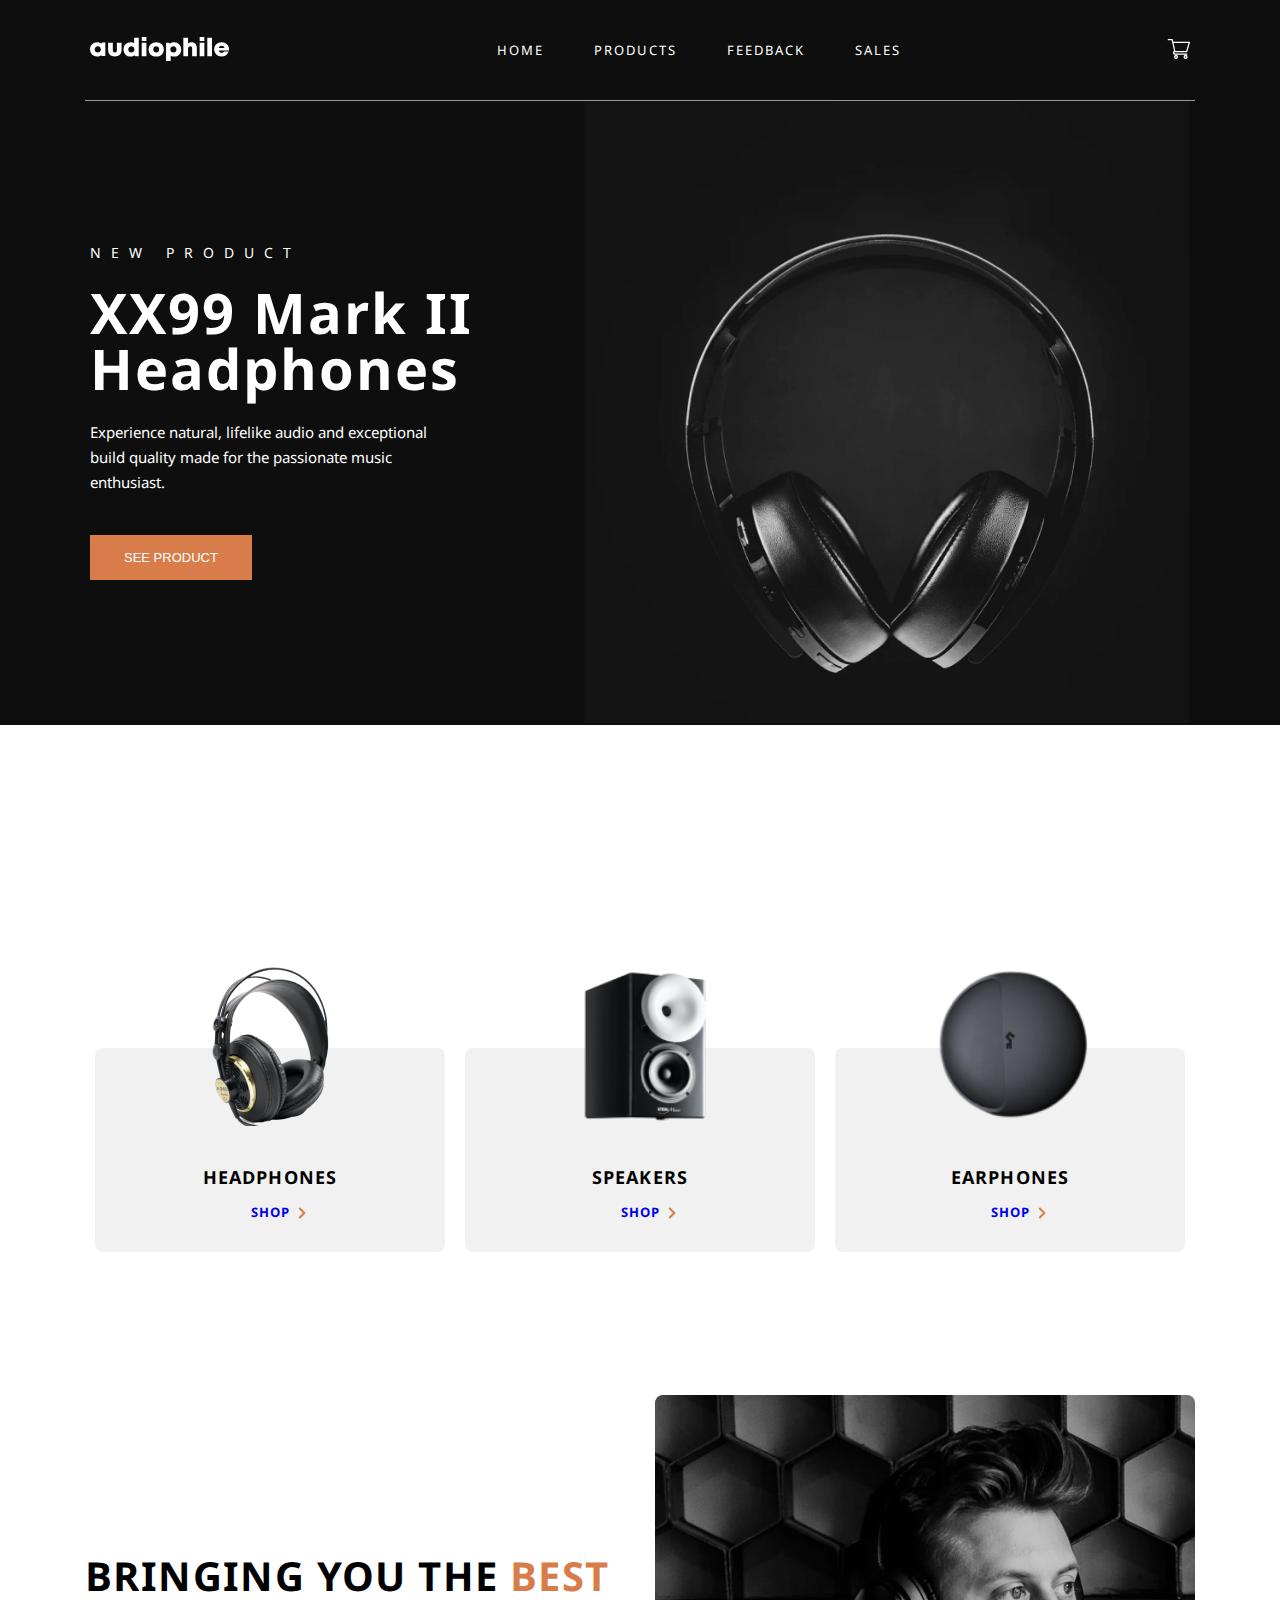
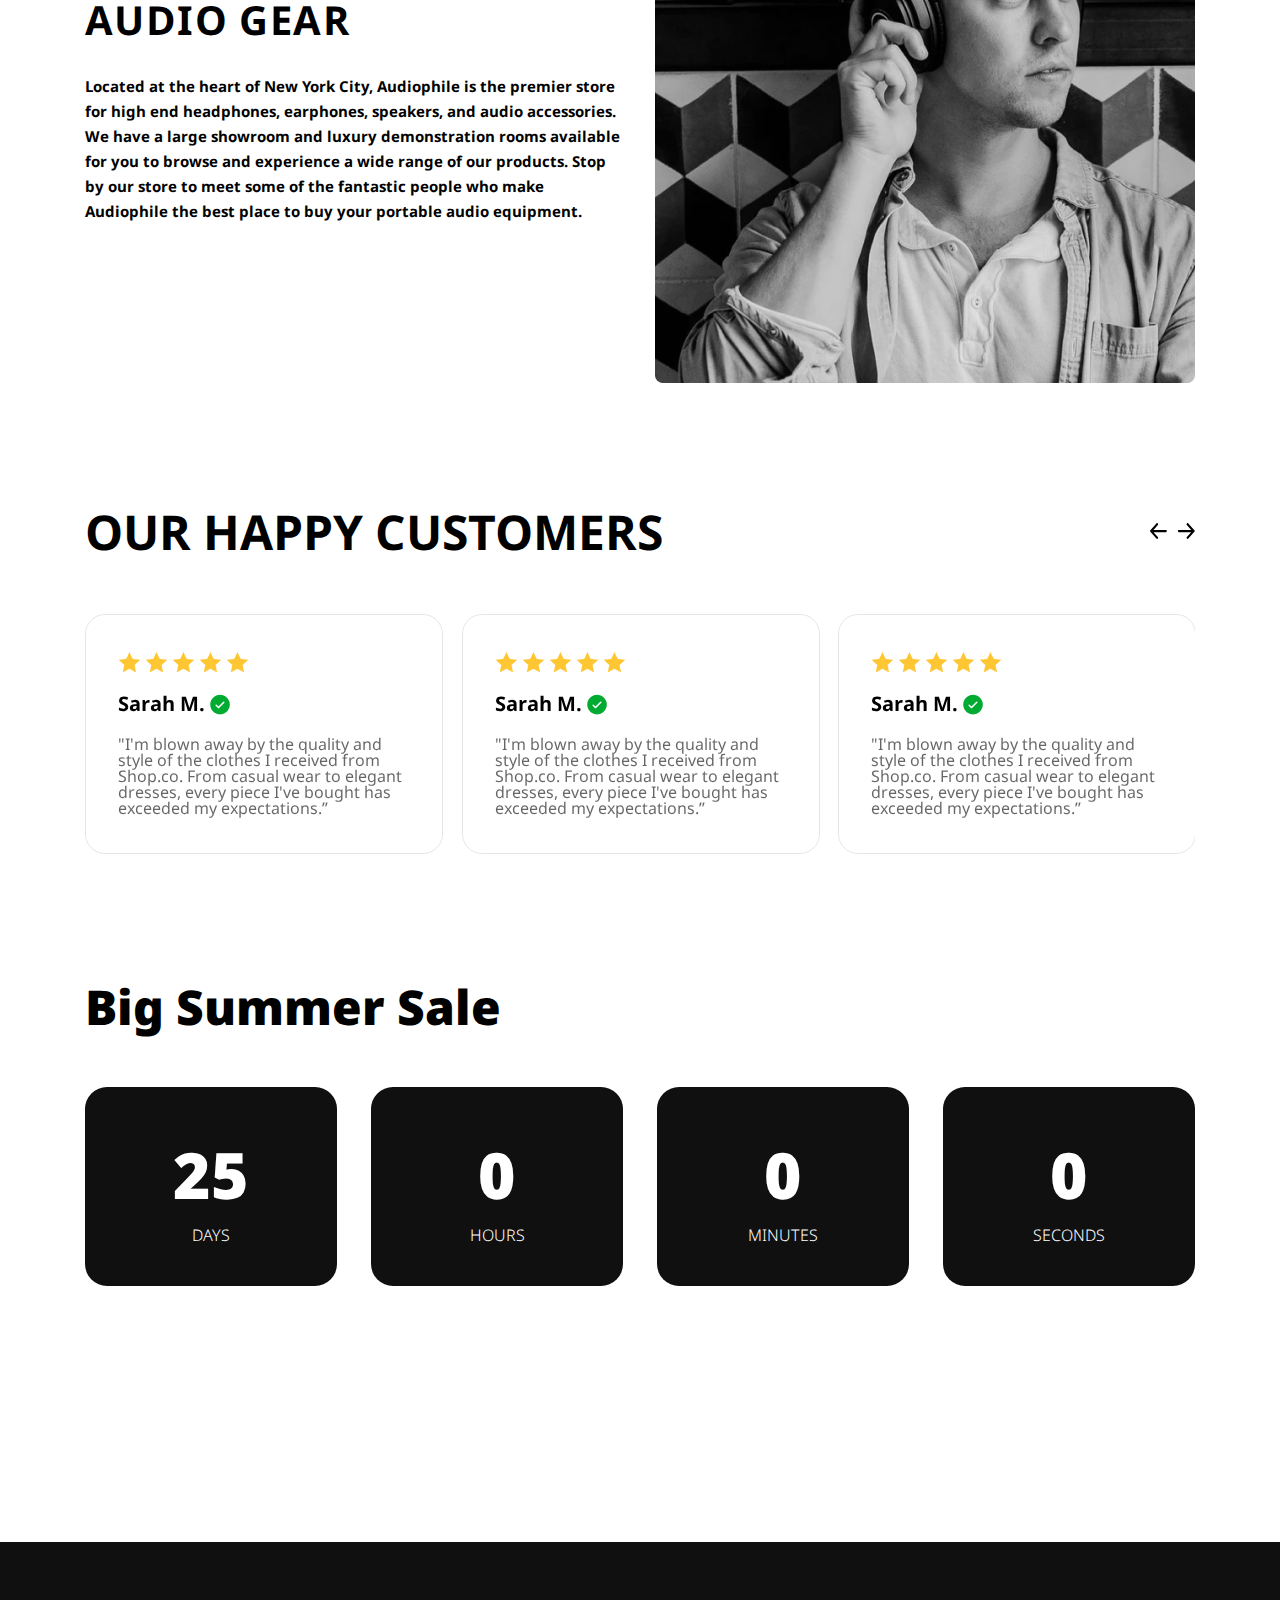
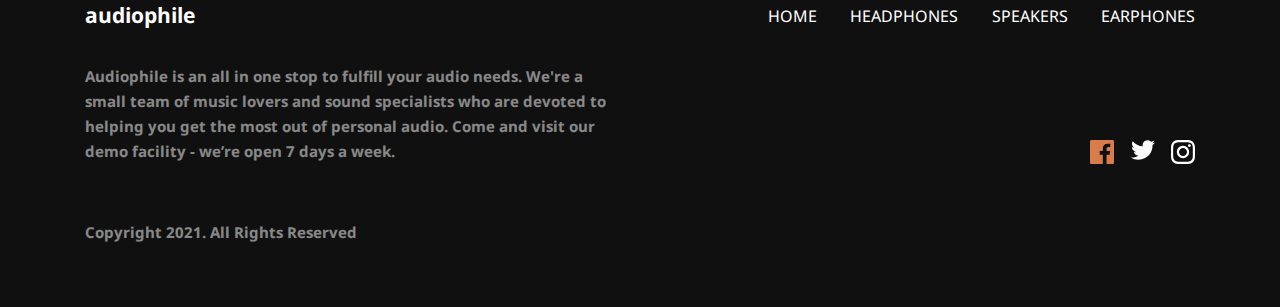
<file: index.html>
<!DOCTYPE html>
<html lang="en">
  <head>
    <meta charset="UTF-8" />
    <meta name="viewport" content="width=device-width, initial-scale=1.0" />
    <link
      rel="stylesheet"
      href="https://cdn.jsdelivr.net/npm/swiper@11/swiper-bundle.min.css"
    />
    <link rel="stylesheet" href="styles/global.css" />

    <title>Document</title>
  </head>
  <body>
    <header>
      <div class="header_container">
        <div class="header_content">
          <div class="logo">
            <a href="index.html">
              <img src="assets/svg/audiophile.svg" alt="logo" />
            </a>
          </div>
          <div class="navigation">
            <nav>
              <ul>
                <li><a href="index.html">HOME</a></li>
                <li><a href="#product">PRODUCTS</a></li>
                <li><a href="#">FEEDBACK</a></li>
                <li><a href="#">SALES</a></li>
              </ul>
            </nav>
          </div>
          <div class="cart">
            <a href="#">
              <img src="assets/svg/Combined_Shape.svg" alt="cart" />
            </a>
          </div>
        </div>
      </div>
      <div class="underline"></div>
    </header>
    <main>
      <section class="hero_container">
        <div class="hero_content">
          <div class="hero_text">
            <div class="new_product">
              <h3>NEW PRODUCT</h3>
            </div>
            <div class="product_name">
              <h1>XX99 Mark II Headphones</h1>
            </div>
            <div class="product_desc">
              <p>
                Experience natural, lifelike audio and exceptional build quality
                made for the passionate music enthusiast.
              </p>
            </div>
            <div class="view_product">
              <button>SEE PRODUCT</button>
            </div>
          </div>
          <div class="hero_img">
            <img src="assets/png/headphone.png" alt="headphones" />
          </div>
        </div>
      </section>
      <section id="product" class="categories_container">
        <div class="firstCard Card">
          <div class="headsetImg Img">
            <img src="assets/png/headset.png" alt="headset" />
          </div>
          <div class="headsetH H">
            <h4>HEADPHONES</h4>
          </div>
          <div class="headsetLink Link">
            <a href="#">SHOP</a>
          </div>
          <div class="headsetArrow Arrow">
            <img src="assets/svg/arrow.svg" alt="arrow" />
          </div>
        </div>
        <div class="secondCard Card">
          <div class="dinamicImg Img">
            <img src="assets/png/dinamic.png" alt="dinamic" />
          </div>
          <div class="dinamicH H">
            <h4>SPEAKERS</h4>
          </div>
          <div class="dinamicLink Link">
            <a href="#">SHOP</a>
          </div>
          <div class="dinamicArrow Arrow">
            <img src="assets/svg/arrow.svg" alt="arrow" />
          </div>
        </div>
        <div class="thirdCard Card">
          <div class="alexaImg Img">
            <img src="assets/png/alexa.png" alt="alexa" />
          </div>
          <div class="alexaH H">
            <h4>EARPHONES</h4>
          </div>
          <div class="alexaLink Link">
            <a href="#">SHOP</a>
          </div>
          <div class="alexaArrow Arrow">
            <img src="assets/svg/arrow.svg" alt="arrow" />
          </div>
        </div>
      </section>
      <section class="add">
        <div class="wholeText">
          <p class="text">
            BRINGING YOU THE <span class="best">BEST</span> AUDIO GEAR
          </p>
          <p class="bigP">
            Located at the heart of New York City, Audiophile is the premier
            store for high end headphones, earphones, speakers, and audio
            accessories. We have a large showroom and luxury demonstration rooms
            available for you to browse and experience a wide range of our
            products. Stop by our store to meet some of the fantastic people who
            make Audiophile the best place to buy your portable audio equipment.
          </p>
        </div>
        <div class="addImg">
          <img src="assets/png/man.png" alt="man" />
        </div>
      </section>
      <section class="feedbacks">
        <div class="title">
          <h2>OUR HAPPY CUSTOMERS</h2>
          <div class="swiper_nav">
            <div class="button-prev">
              <img
                class="prev-btn"
                src="assets/svg/arrowLeft.svg"
                alt="arrow"
              />
            </div>
            <div class="button-next">
              <img
                class="next-btn"
                src="assets/svg/arrowRight.svg  "
                alt="arrow"
              />
            </div>
          </div>
        </div>
        <div class="swiper">
          <div class="swiper-wrapper">
            <div class="swiper-slide">
              <div class="firstFeed Feed">
                <div class="starDiv firstStar">
                  <img src="assets/png/star.png" alt="star" />
                  <img src="assets/png/star.png" alt="star" />
                  <img src="assets/png/star.png" alt="star" />
                  <img src="assets/png/star.png" alt="star" />
                  <img src="assets/png/star.png" alt="star" />
                </div>
                <div class="names firstName">
                  <h4>Sarah M.</h4>
                  <img src="assets/png/done.png" alt="done" />
                </div>
                <div class="feedsTexts firstFeedback">
                  <p>
                    "I'm blown away by the quality and style of the clothes I
                    received from Shop.co. From casual wear to elegant dresses,
                    every piece I've bought has exceeded my expectations.”
                  </p>
                </div>
              </div>
            </div>
            <div class="swiper-slide">
              <div class="firstFeed Feed">
                <div class="starDiv firstStar">
                  <img src="assets/png/star.png" alt="star" />
                  <img src="assets/png/star.png" alt="star" />
                  <img src="assets/png/star.png" alt="star" />
                  <img src="assets/png/star.png" alt="star" />
                  <img src="assets/png/star.png" alt="star" />
                </div>
                <div class="names firstName">
                  <h4>Sarah M.</h4>
                  <img src="assets/png/done.png" alt="done" />
                </div>
                <div class="feedsTexts firstFeedback">
                  <p>
                    "I'm blown away by the quality and style of the clothes I
                    received from Shop.co. From casual wear to elegant dresses,
                    every piece I've bought has exceeded my expectations.”
                  </p>
                </div>
              </div>
            </div>
            <div class="swiper-slide">
              <div class="firstFeed Feed">
                <div class="starDiv firstStar">
                  <img src="assets/png/star.png" alt="star" />
                  <img src="assets/png/star.png" alt="star" />
                  <img src="assets/png/star.png" alt="star" />
                  <img src="assets/png/star.png" alt="star" />
                  <img src="assets/png/star.png" alt="star" />
                </div>
                <div class="names firstName">
                  <h4>Sarah M.</h4>
                  <img src="assets/png/done.png" alt="done" />
                </div>
                <div class="feedsTexts firstFeedback">
                  <p>
                    "I'm blown away by the quality and style of the clothes I
                    received from Shop.co. From casual wear to elegant dresses,
                    every piece I've bought has exceeded my expectations.”
                  </p>
                </div>
              </div>
            </div>
            <div class="swiper-slide">
              <div class="firstFeed Feed">
                <div class="starDiv firstStar">
                  <img src="assets/png/star.png" alt="star" />
                  <img src="assets/png/star.png" alt="star" />
                  <img src="assets/png/star.png" alt="star" />
                  <img src="assets/png/star.png" alt="star" />
                  <img src="assets/png/star.png" alt="star" />
                </div>
                <div class="names firstName">
                  <h4>Sarah M.</h4>
                  <img src="assets/png/done.png" alt="done" />
                </div>
                <div class="feedsTexts firstFeedback">
                  <p>
                    "I'm blown away by the quality and style of the clothes I
                    received from Shop.co. From casual wear to elegant dresses,
                    every piece I've bought has exceeded my expectations.”
                  </p>
                </div>
              </div>
            </div>
            <div class="swiper-slide">
              <div class="firstFeed Feed">
                <div class="starDiv firstStar">
                  <img src="assets/png/star.png" alt="star" />
                  <img src="assets/png/star.png" alt="star" />
                  <img src="assets/png/star.png" alt="star" />
                  <img src="assets/png/star.png" alt="star" />
                  <img src="assets/png/star.png" alt="star" />
                </div>
                <div class="names firstName">
                  <h4>Sarah M.</h4>
                  <img src="assets/png/done.png" alt="done" />
                </div>
                <div class="feedsTexts firstFeedback">
                  <p>
                    "I'm blown away by the quality and style of the clothes I
                    received from Shop.co. From casual wear to elegant dresses,
                    every piece I've bought has exceeded my expectations.”
                  </p>
                </div>
              </div>
            </div>
            <div class="swiper-slide">
              <div class="firstFeed Feed">
                <div class="starDiv firstStar">
                  <img src="assets/png/star.png" alt="star" />
                  <img src="assets/png/star.png" alt="star" />
                  <img src="assets/png/star.png" alt="star" />
                  <img src="assets/png/star.png" alt="star" />
                  <img src="assets/png/star.png" alt="star" />
                </div>
                <div class="names firstName">
                  <h4>Sarah M.</h4>
                  <img src="assets/png/done.png" alt="done" />
                </div>
                <div class="feedsTexts firstFeedback">
                  <p>
                    "I'm blown away by the quality and style of the clothes I
                    received from Shop.co. From casual wear to elegant dresses,
                    every piece I've bought has exceeded my expectations.”
                  </p>
                </div>
              </div>
            </div>
            <div class="swiper-slide">
              <div class="firstFeed Feed">
                <div class="starDiv firstStar">
                  <img src="assets/png/star.png" alt="star" />
                  <img src="assets/png/star.png" alt="star" />
                  <img src="assets/png/star.png" alt="star" />
                  <img src="assets/png/star.png" alt="star" />
                  <img src="assets/png/star.png" alt="star" />
                </div>
                <div class="names firstName">
                  <h4>Sarah M.</h4>
                  <img src="assets/png/done.png" alt="done" />
                </div>
                <div class="feedsTexts firstFeedback">
                  <p>
                    "I'm blown away by the quality and style of the clothes I
                    received from Shop.co. From casual wear to elegant dresses,
                    every piece I've bought has exceeded my expectations.”
                  </p>
                </div>
              </div>
            </div>
            <div class="swiper-slide">
              <div class="firstFeed Feed">
                <div class="starDiv firstStar">
                  <img src="assets/png/star.png" alt="star" />
                  <img src="assets/png/star.png" alt="star" />
                  <img src="assets/png/star.png" alt="star" />
                  <img src="assets/png/star.png" alt="star" />
                  <img src="assets/png/star.png" alt="star" />
                </div>
                <div class="names firstName">
                  <h4>Sarah M.</h4>
                  <img src="assets/png/done.png" alt="done" />
                </div>
                <div class="feedsTexts firstFeedback">
                  <p>
                    "I'm blown away by the quality and style of the clothes I
                    received from Shop.co. From casual wear to elegant dresses,
                    every piece I've bought has exceeded my expectations.”
                  </p>
                </div>
              </div>
            </div>
            <div class="swiper-slide">
              <div class="firstFeed Feed">
                <div class="starDiv firstStar">
                  <img src="assets/png/star.png" alt="star" />
                  <img src="assets/png/star.png" alt="star" />
                  <img src="assets/png/star.png" alt="star" />
                  <img src="assets/png/star.png" alt="star" />
                  <img src="assets/png/star.png" alt="star" />
                </div>
                <div class="names firstName">
                  <h4>Sarah M.</h4>
                  <img src="assets/png/done.png" alt="done" />
                </div>
                <div class="feedsTexts firstFeedback">
                  <p>
                    "I'm blown away by the quality and style of the clothes I
                    received from Shop.co. From casual wear to elegant dresses,
                    every piece I've bought has exceeded my expectations.”
                  </p>
                </div>
              </div>
            </div>
          </div>
        </div>
      </section>
      <section class="saleSection">
        <div class="summerSale">
          <div class="saleTitle">
            <h2>Big Summer Sale</h2>
          </div>
          <div class="countdown">
            <div class="days count">
              <h3 id="day"></h3>
              <h5>DAYS</h5>
            </div>
            <div class="hours count">
              <h3 id="hour"></h3>
              <h5>HOURS</h5>
            </div>
            <div class="minutes count">
              <h3 id="minute"></h3>
              <h5>MINUTES</h5>
            </div>
            <div class="seconds count">
              <h3 id="second"></h3>
              <h5>SECONDS</h5>
            </div>
          </div>
        </div>
      </section>
    </main>
    <footer>
      <div class="footer">
        <div class="footerNav">
          <h3>audiophile</h3>
          <nav>
            <ul>
              <li><a href="index.html">HOME</a></li>
              <li><a href="#">HEADPHONES</a></li>
              <li><a href="#">SPEAKERS</a></li>
              <li><a href="#">EARPHONES</a></li>
            </ul>
          </nav>
        </div>
        <div class="explanation">
          <div class="textAndLogos">
            <p>
              Audiophile is an all in one stop to fulfill your audio needs.
              We're a small team of music lovers and sound specialists who are
              devoted to helping you get the most out of personal audio. Come
              and visit our demo facility - we’re open 7 days a week.
            </p>
            <div class="socLogos">
              <div class="fbLogo">
                <img src="assets/svg/fb.svg" alt="facebook logo" class="fb" />
              </div>
              <div class="twitterLogo">
                <img src="assets/svg/tw.svg" alt="twitter logo" class="tw" />
              </div>
              <div class="igLogo">
                <img src="assets/svg/ig.svg" alt="instagram logo" class="ig" />
              </div>
            </div>
          </div>
          <div class="copy">
            <h4>Copyright 2021. All Rights Reserved</h4>
          </div>
        </div>
      </div>
    </footer>
    <script src="https://cdn.jsdelivr.net/npm/swiper@11/swiper-bundle.min.js"></script>
    <script src="js/script.js"></script>
  </body>
</html>
</file>
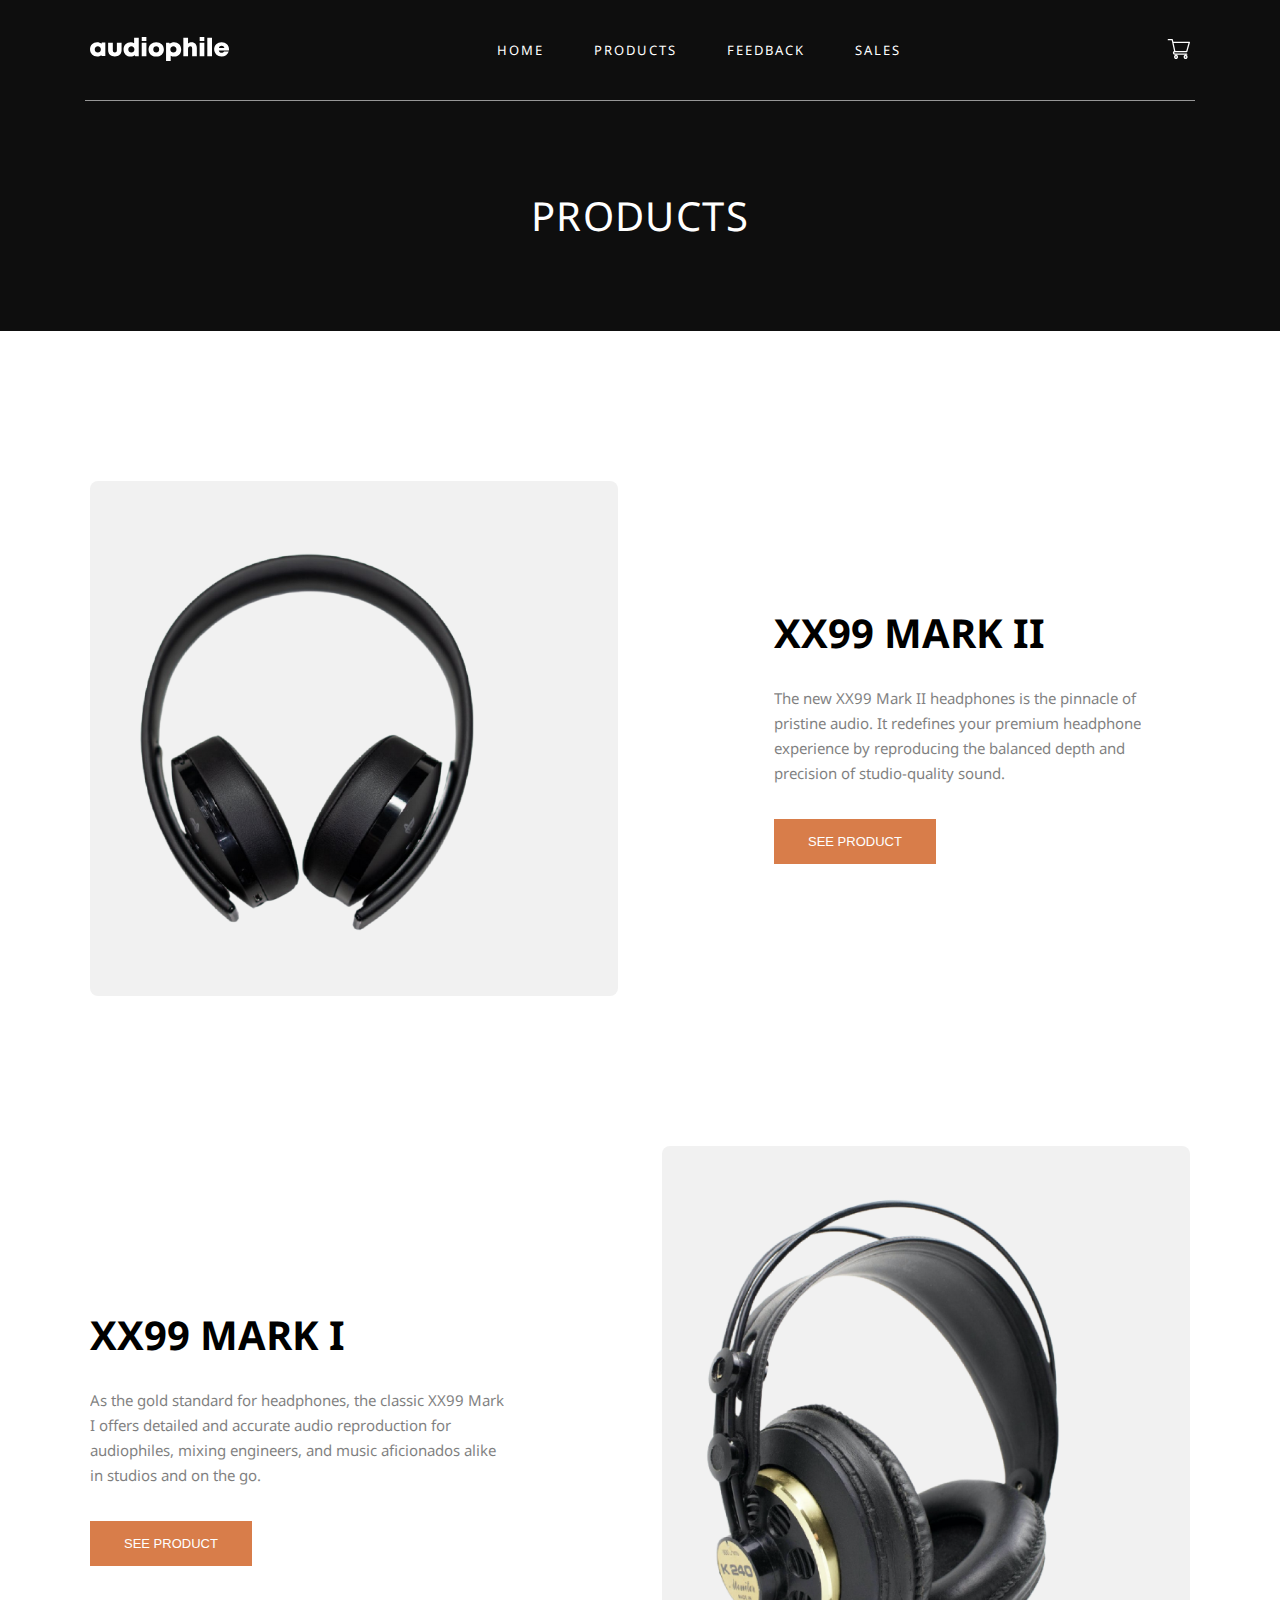
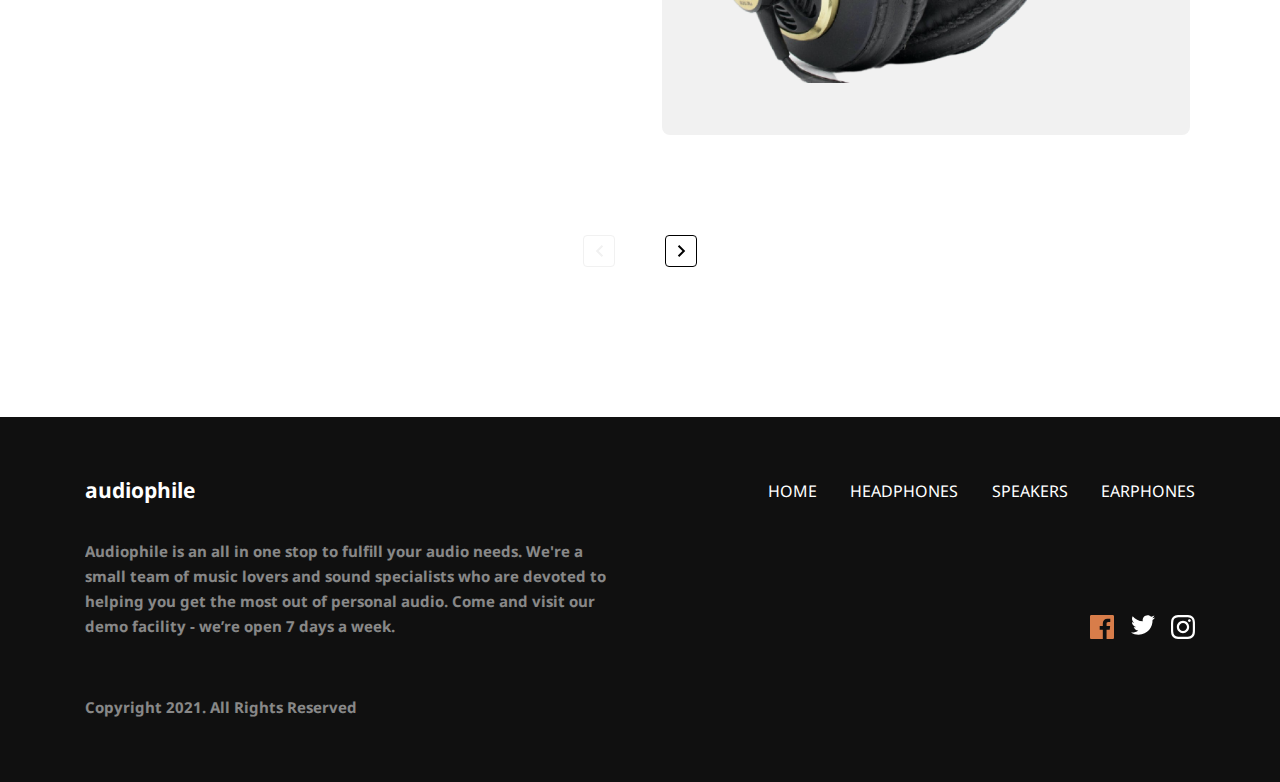
<file: pages/products.html>
<!DOCTYPE html>
<html lang="en">
  <head>
    <meta charset="UTF-8" />
    <meta name="viewport" content="width=device-width, initial-scale=1.0" />
    <link rel="stylesheet" href="../styles/global.css" />

    <title>Document</title>
  </head>
  <body>
    <header>
      <div class="header_container">
        <div class="header_content">
          <div class="logo">
            <a href="#">
              <img src="../assets/svg/audiophile.svg" alt="logo" />
            </a>
          </div>
          <div class="navigation">
            <nav>
              <ul>
                <li><a href="../index.html">HOME</a></li>
                <li><a href="#product">PRODUCTS</a></li>
                <li><a href="#">FEEDBACK</a></li>
                <li><a href="#">SALES</a></li>
              </ul>
            </nav>
          </div>
          <div class="cart">
            <a href="#">
              <img src="../assets/svg/Combined_Shape.svg" alt="cart" />
            </a>
          </div>
        </div>
      </div>
      <div class="underline"></div>
    </header>
    <main>
      <section class="titleContainer">
        <div class="titleContent">
          <h2>PRODUCTS</h2>
        </div>
      </section>
      <section class="productContainer">
        <div class="productContent">
          <div class="ProductList">
            <!-- <div class="productBox">
              <div class="imgTopDiv">
                <img src="../assets/png/mark2.png" alt="mark 2" />
              </div>
              <div class="topTextDiv">
                <h2 class="proh2">XX99 Mark II Headphones</h2>
                <p class="proP">
                  The new XX99 Mark II headphones is the pinnacle of pristine
                  audio. It redefines your premium headphone experience by
                  reproducing the balanced depth and precision of studio-quality
                  sound.
                </p>
                <button class="proButton">See Product</button>
              </div>
            </div> -->
          </div>
          <div class="pagination">
            <button id="prevBtn">
              <svg
                width="9"
                height="12"
                viewBox="0 0 9 12"
                fill="none"
                xmlns="http://www.w3.org/2000/svg"
              >
                <path
                  d="M8.16016 1.41L3.58016 6L8.16016 10.59L6.75016 12L0.750156 6L6.75016 0L8.16016 1.41Z"
                  fill="black"
                />
              </svg>
            </button>
            <button id="nextBtn">
              <svg
                width="9"
                height="12"
                viewBox="0 0 9 12"
                fill="none"
                xmlns="http://www.w3.org/2000/svg"
              >
                <path
                  d="M0.839844 1.41L5.41984 6L0.839844 10.59L2.24984 12L8.24984 6L2.24984 0L0.839844 1.41Z"
                  fill="black"
                />
              </svg>
            </button>
          </div>
        </div>
        <!-- <div class="topPro">
          <div class="imgTopDiv">
            <img src="../assets/png/mark2.png" alt="mark 2" />
          </div>
          <div class="topTextDiv">
            <h4 class="topProH4">NEW PRODUCT</h4>
            <h2 class="topProH2">XX99 Mark II Headphones</h2>
            <p class="topProP">
              The new XX99 Mark II headphones is the pinnacle of pristine audio.
              It redefines your premium headphone experience by reproducing the
              balanced depth and precision of studio-quality sound.
            </p>
            <button class="topProButton">See Product</button>
          </div>
        </div> -->
        <!-- <div class="bottomPro">
          <div class="imgBottomDiv">
            <img src="../assets/png/mark1.png" alt="mark 2" />
          </div>
          <div class="bottomTextDiv">
            <h4 class="bottomProH4">NEW PRODUCT</h4>
            <h2 class="bottomProH2">XX99 Mark II Headphones</h2>
            <p class="bottomProP">
              The new XX99 Mark II headphones is the pinnacle of pristine audio.
              It redefines your premium headphone experience by reproducing the
              balanced depth and precision of studio-quality sound.
            </p>
            <button class="bottomProButton">See Product</button>
          </div>
        </div> -->
      </section>
    </main>
    <footer>
      <div class="footer">
        <div class="footerNav">
          <h3>audiophile</h3>
          <nav>
            <ul>
              <li><a href="index.html">HOME</a></li>
              <li><a href="#">HEADPHONES</a></li>
              <li><a href="#">SPEAKERS</a></li>
              <li><a href="#">EARPHONES</a></li>
            </ul>
          </nav>
        </div>
        <div class="explanation">
          <div class="textAndLogos">
            <p>
              Audiophile is an all in one stop to fulfill your audio needs.
              We're a small team of music lovers and sound specialists who are
              devoted to helping you get the most out of personal audio. Come
              and visit our demo facility - we’re open 7 days a week.
            </p>
            <div class="socLogos">
              <div class="fbLogo">
                <img
                  src="../assets/svg/fb.svg"
                  alt="facebook logo"
                  class="fb"
                />
              </div>
              <div class="twitterLogo">
                <img src="../assets/svg/tw.svg" alt="twitter logo" class="tw" />
              </div>
              <div class="igLogo">
                <img
                  src="../assets/svg/ig.svg"
                  alt="instagram logo"
                  class="ig"
                />
              </div>
            </div>
          </div>
          <div class="copy">
            <h4>Copyright 2021. All Rights Reserved</h4>
          </div>
        </div>
      </div>
    </footer>
    <script src="../js/products.js"></script>
  </body>
</html>
</file>
<file: styles/global.css>
/* Global reset */
*,
*::before,
*::after {
  margin: 0;
  padding: 0;
  box-sizing: border-box;
}

html,
body,
div,
span,
applet,
object,
iframe,
h1,
h2,
h3,
h4,
h5,
h6,
p,
blockquote,
pre,
a,
abbr,
acronym,
address,
big,
cite,
code,
del,
dfn,
em,
img,
ins,
kbd,
q,
s,
samp,
small,
strike,
strong,
sub,
sup,
tt,
var,
b,
u,
i,
center,
dl,
dt,
dd,
ol,
ul,
li,
fieldset,
form,
label,
legend,
table,
caption,
tbody,
tfoot,
thead,
tr,
th,
td,
article,
aside,
canvas,
details,
embed,
figure,
figcaption,
footer,
header,
hgroup,
menu,
nav,
output,
ruby,
section,
summary,
time,
mark,
audio,
video {
  margin: 0;
  padding: 0;
  border: 0;
  font-size: 100%;
  font: inherit;
  vertical-align: baseline;
  text-decoration: none;
}

/* HTML5 display-role reset for older browsers */
article,
aside,
details,
figcaption,
figure,
footer,
header,
hgroup,
menu,
nav,
section {
  display: block;
}

body {
  line-height: 1;
}

ol,
ul {
  list-style: none;
}

blockquote,
q {
  quotes: none;
}

blockquote:before,
blockquote:after,
q:before,
q:after {
  content: "";
  content: none;
}

html {
  scroll-behavior: smooth;
}

/* Global reset end */
@font-face {
  font-family: "Noto Sans Georgian";
  src: url("../../assets/fonts/NotoSans-VariableFont_wdth,wght.ttf");
}
body {
  font-family: "Noto Sans Georgian", sans-serif;
}

body header {
  background-color: #0e0e0e;
}
body header .header_container {
  max-width: 1440px;
  height: 100px;
  margin: 0 auto;
  display: flex;
  justify-content: center;
}
body header .header_container .header_content {
  max-width: 1100px;
  width: 100%;
  display: flex;
  justify-content: space-between;
  align-items: center;
}
body header .header_container .header_content .logo img {
  width: 140px;
}
body header .header_container .header_content .navigation nav ul {
  display: flex;
  align-items: center;
}
body header .header_container .header_content .navigation nav ul li {
  margin: 0px 25px;
}
body header .header_container .header_content .navigation nav ul li a {
  font-size: 13px;
  color: #ffffff;
  line-height: 25px;
  letter-spacing: 2px;
}
body header .header_container .header_content .cart a img {
  width: 23px;
}
body header .underline {
  max-width: 1110px;
  width: 100%;
  margin: 0 auto;
  background-color: #979797;
  height: 1px;
}

body main .hero_container {
  background-color: #0e0e0e;
}
body main .hero_container .hero_content {
  display: flex;
  align-items: center;
  justify-content: space-between;
  max-width: 1100px;
  width: 100%;
  margin: 0 auto;
}
body main .hero_container .hero_content .hero_text {
  width: 45%;
  display: flex;
  flex-direction: column;
  margin-right: 40px;
}
body main .hero_container .hero_content .hero_text .new_product h3 {
  color: #ffffff;
  font-size: 14px;
  letter-spacing: 10px;
}
body main .hero_container .hero_content .hero_text .product_name {
  margin: 24px 0px;
}
body main .hero_container .hero_content .hero_text .product_name h1 {
  font-size: 56px;
  color: #ffffff;
  letter-spacing: 2px;
  font-weight: bold;
}
body main .hero_container .hero_content .hero_text .product_desc p {
  color: #ffffff;
  font-size: 15px;
  line-height: 25px;
  max-width: 350px;
}
body main .hero_container .hero_content .hero_text .view_product {
  margin-top: 40px;
}
body main .hero_container .hero_content .hero_text .view_product button {
  font-size: 13px;
  color: #ffffff;
  border: none;
  padding: 15px 34px;
  background-color: #d87d4a;
}
body main .hero_container .hero_content .hero_img {
  width: 60%;
}
body main .hero_container .hero_content .hero_img img {
  width: 100%;
}
body main .categories_container {
  width: 1110px;
  height: 400px;
  margin: 0 auto;
  display: flex;
  justify-content: space-around;
  align-items: center;
  margin-top: 150px;
}
body main .categories_container .Card {
  width: 350px;
  height: 204px;
  background-color: #f1f1f1;
  border-radius: 8px;
  margin-top: 150px;
}
body main .categories_container .Card .Img {
  position: relative;
  top: -40%;
  left: 32%;
}
body main .categories_container .Card .Img img {
  height: 160px;
}
body main .categories_container .Card .alexaImg {
  left: 28%;
}
body main .categories_container .Card .H {
  text-align: center;
  font-size: 18px;
  font-weight: 700;
  line-height: 24.59px;
  letter-spacing: 1.2px;
  position: relative;
  top: -22%;
}
body main .categories_container .Card .Link {
  font-size: 13px;
  font-weight: 700;
  line-height: 17.76px;
  letter-spacing: 1px;
  text-align: center;
  position: relative;
  bottom: 15%;
}
body main .categories_container .Card .Arrow {
  position: relative;
  width: 5px;
  height: 10px;
  bottom: 23%;
  right: -58%;
}
body main .add {
  width: 1110px;
  height: 588px;
  display: flex;
  margin: 0 auto;
  margin-top: 120px;
  justify-content: space-between;
}
body main .add .wholeText {
  width: 540px;
  height: 588px;
  display: flex;
  flex-direction: column;
  justify-content: center;
}
body main .add .wholeText .text {
  font-size: 40px;
  font-weight: 700;
  line-height: 44px;
  letter-spacing: 1.4px;
  text-align: left;
}
body main .add .wholeText .text .best {
  color: #d87d4a;
}
body main .add .wholeText .bigP {
  font-size: 15px;
  font-weight: 700;
  line-height: 25px;
  text-align: left;
  margin-top: 32px;
}
body main .add .addImg {
  width: 540px;
  height: 588px;
}
body main .feedbacks {
  width: 1110px;
  height: 351px;
  margin: 0 auto;
  margin-top: 120px;
}
body main .feedbacks .title {
  width: 1110px;
  height: 58px;
  display: flex;
  align-items: center;
  justify-content: space-between;
  margin-bottom: 53px;
}
body main .feedbacks .title .swiper_nav {
  display: flex;
}
body main .feedbacks .title .swiper_nav .button-prev img {
  margin-right: 10px;
}
body main .feedbacks .title h2 {
  font-size: 48px;
  font-weight: 700;
  line-height: 57.6px;
  text-align: left;
}
body main .feedbacks .swiper {
  width: 100%;
}
body main .feedbacks .swiper .swiper-wrapper {
  width: 100%;
  margin: 0 auto;
  height: 250px;
}
body main .feedbacks .swiper .swiper-wrapper .swiper-slide .Feed {
  width: 358.06px;
  height: 240px;
  padding: 28px 32px 28px 32px;
  border-radius: 20px;
  border: 1px solid rgba(0, 0, 0, 0.1019607843);
  font-size: 16px;
  text-align: left;
  display: flex;
  flex-direction: column;
  justify-content: space-around;
}
body main .feedbacks .swiper .swiper-wrapper .swiper-slide .Feed .names {
  display: flex;
}
body main .feedbacks .swiper .swiper-wrapper .swiper-slide .Feed .names h4 {
  font-size: 20px;
  font-weight: 700;
  line-height: 22px;
  color: #000000;
}
body main .feedbacks .swiper .swiper-wrapper .swiper-slide .Feed .names img {
  position: relative;
  bottom: 5%;
  left: 1%;
}
body main .feedbacks .swiper .swiper-wrapper .swiper-slide .Feed .feedsTexts {
  color: rgba(0, 0, 0, 0.6);
}
body main .saleSection {
  width: 1110px;
  height: 312px;
  margin: 0 auto;
  margin-top: 120px;
  margin-bottom: 256px;
}
body main .saleSection .summerSale .saleTitle {
  font-size: 48px;
  font-weight: 900;
  line-height: 65.28px;
  text-align: left;
  color: #000000;
  margin-bottom: 48px;
}
body main .saleSection .summerSale .countdown {
  display: flex;
  justify-content: space-between;
  height: 199px;
  width: 1110px;
}
body main .saleSection .summerSale .countdown .count {
  display: flex;
  flex-direction: column;
  justify-content: center;
  width: 252px;
  height: 199px;
  border-radius: 22px;
  background-color: #101010;
  color: #ffffff;
}
body main .saleSection .summerSale .countdown .count h3 {
  font-size: 64px;
  font-weight: 900;
  line-height: 96px;
  text-align: center;
}
body main .saleSection .summerSale .countdown .count h5 {
  font-size: 16px;
  font-weight: 300;
  line-height: 24px;
  text-align: center;
}

body footer {
  background-color: #101010;
  width: 100%;
  height: 365px;
  display: flex;
  align-items: center;
}
body footer .footer {
  width: 1110px;
  height: 242px;
  background-color: #101010;
  margin: 0 auto;
}
body footer .footer .footerNav {
  width: 1110px;
  height: 25px;
  color: #ffffff;
  display: flex;
  align-items: center;
  justify-content: space-between;
}
body footer .footer .footerNav h3 {
  font-size: 21px;
  font-weight: 700;
}
body footer .footer .footerNav nav {
  width: 427px;
}
body footer .footer .footerNav nav ul {
  display: flex;
  justify-content: space-between;
}
body footer .footer .footerNav nav ul li a {
  color: #ffffff;
}
body footer .footer .explanation {
  font-size: 15px;
  font-weight: 700;
  line-height: 25px;
  text-align: left;
  color: #ffffff;
}
body footer .footer .explanation .textAndLogos {
  display: flex;
  justify-content: space-between;
  align-items: flex-end;
  margin-top: 36px;
  margin-bottom: 56px;
}
body footer .footer .explanation .textAndLogos p {
  width: 540px;
  height: 100px;
  opacity: 0.5;
}
body footer .footer .explanation .textAndLogos .socLogos {
  width: 105px;
  height: 24px;
  display: flex;
  justify-content: space-between;
}
body footer .footer .explanation .textAndLogos .socLogos .fbLogo .fb {
  fill: #ffffff;
}
body footer .footer .explanation .copy {
  opacity: 0.5;
}

body main .titleContainer {
  background-color: #0e0e0e;
}
body main .titleContainer .titleContent {
  display: flex;
  justify-content: center;
  align-items: center;
  padding: 95px 0px;
}
body main .titleContainer .titleContent h2 {
  color: #ffffff;
  font-size: 40px;
  letter-spacing: 1.4px;
}
body main .productContainer {
  max-width: 1440px;
  margin: 150px auto;
}
body main .productContainer .productContent {
  max-width: 1100px;
  margin: 0 auto;
}
body main .productContainer .productContent .ProductList .productBox {
  display: flex;
  justify-content: space-between;
  align-items: center;
}
body main .productContainer .productContent .ProductList .productBox:not(:last-child) {
  margin-bottom: 150px;
}
body main .productContainer .productContent .ProductList .productBox:last-child {
  flex-direction: row-reverse;
}
body main .productContainer .productContent .ProductList .productBox .imgTopDiv {
  flex: 0.45;
  background-color: #f1f1f1;
  border-radius: 8px;
  padding: 50px 30px;
  width: 100%;
}
body main .productContainer .productContent .ProductList .productBox .imgTopDiv img {
  width: 80%;
}
body main .productContainer .productContent .ProductList .productBox .topTextDiv {
  flex: 0.4;
}
body main .productContainer .productContent .ProductList .productBox .topTextDiv .proh2 {
  font-size: 40px;
  color: #000000;
  text-transform: uppercase;
  font-weight: bold;
}
body main .productContainer .productContent .ProductList .productBox .topTextDiv .proP {
  font-size: 15px;
  color: #000000;
  opacity: 0.5;
  line-height: 25px;
  margin: 33px 0px;
}
body main .productContainer .productContent .ProductList .productBox .topTextDiv .proButton {
  font-size: 13px;
  color: #ffffff;
  border: none;
  padding: 15px 34px;
  background-color: #d87d4a;
  transition: 250ms;
}
body main .productContainer .productContent .ProductList .productBox .topTextDiv .proButton:hover {
  background-color: #fbafb5;
  transition: 250ms;
}
body main .productContainer .productContent .pagination {
  width: 100%;
  margin-top: 100px;
  display: flex;
  justify-content: center;
}
body main .productContainer .productContent .pagination button {
  display: flex;
  align-items: center;
  justify-content: center;
  border: 1px solid #000000;
  border-radius: 4px;
  width: 32px;
  height: 32px;
  background-color: transparent;
  transition: 300ms;
}
body main .productContainer .productContent .pagination button:hover {
  border-color: #d87d4a;
  transition: 300ms;
}
body main .productContainer .productContent .pagination button:hover svg path {
  fill: #d87d4a;
  transition: 300ms;
}
body main .productContainer .productContent .pagination button:disabled {
  border-color: #f1f1f1;
}
body main .productContainer .productContent .pagination button:disabled svg path {
  fill: #f1f1f1;
}
body main .productContainer .productContent .pagination button svg {
  display: flex;
}
body main .productContainer .productContent .pagination button svg path {
  transition: 300ms;
}
body main .productContainer .productContent .pagination #prevBtn {
  margin-right: 50px;
}/*# sourceMappingURL=global.css.map */
</file>
